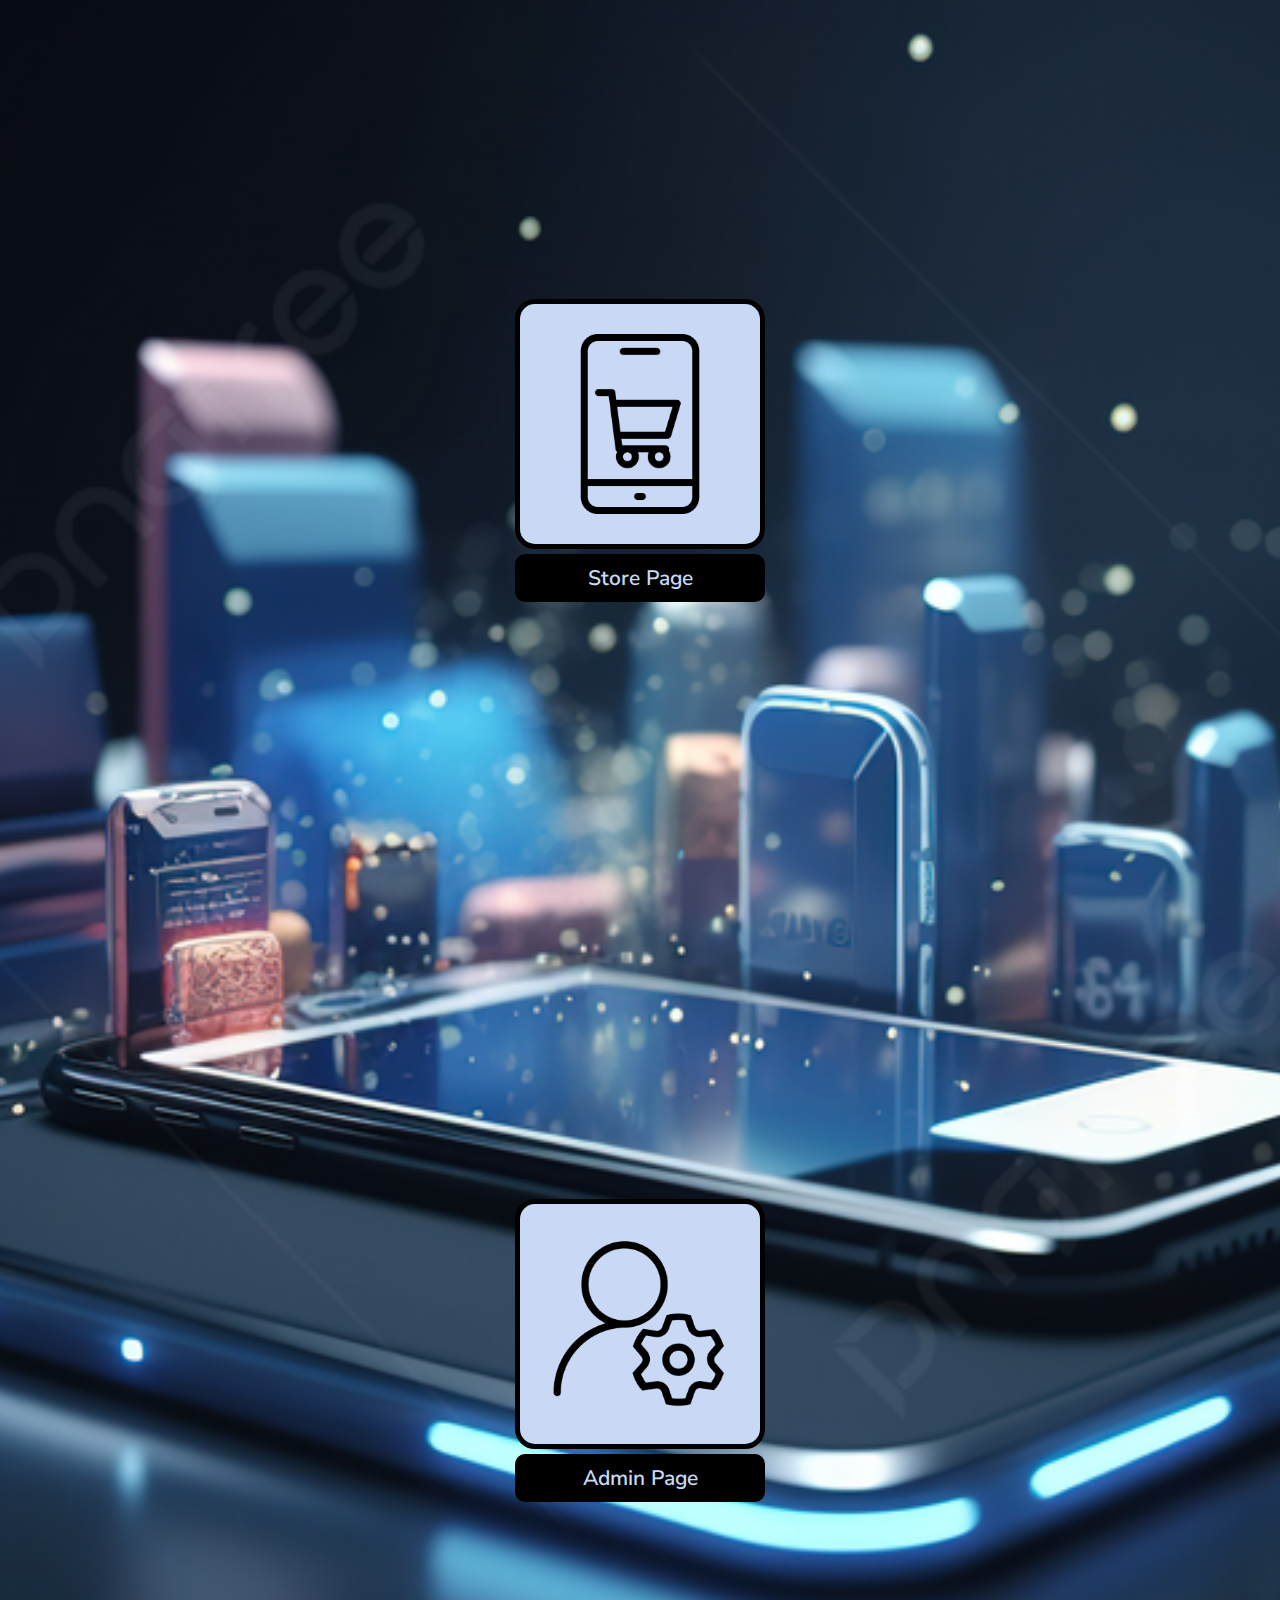
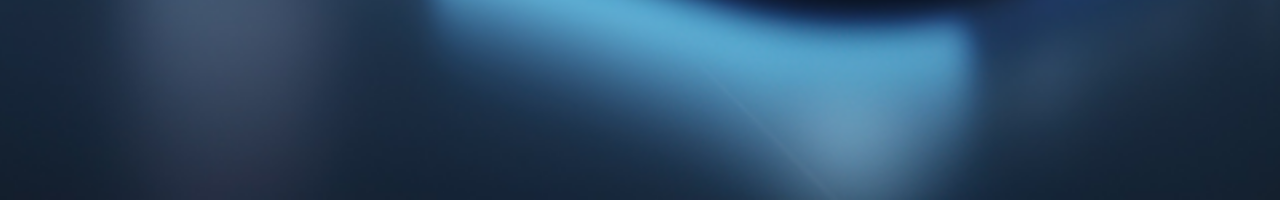
<file: index.html>
<!DOCTYPE html>
<html lang="en">

<head>
    <meta charset="UTF-8">
    <meta name="viewport" content="width=device-width, initial-scale=1.0">
    <title>Phone Store Homepage</title>

    <!-- GOOGLE FONT -->
    <link rel="preconnect" href="https://fonts.gstatic.com">
    <link href="https://fonts.googleapis.com/css2?family=Nunito+Sans:wght@300;400;600;700&display=swap"
        rel="stylesheet">

    <!-- BS 4 -->
    <link rel="stylesheet" href="https://cdn.jsdelivr.net/npm/bootstrap@4.6.2/dist/css/bootstrap.min.css"
        integrity="sha384-xOolHFLEh07PJGoPkLv1IbcEPTNtaed2xpHsD9ESMhqIYd0nLMwNLD69Npy4HI+N" crossorigin="anonymous">

    <!-- MAIN CSS -->
    <link rel="stylesheet" href="./assets/css/main.css">
</head>

<body class="indexBody">
    <div class="container">
        <div class="selectPage">
            <div class="row">
                <div class="col-12 col-md-6">
                    <div class="store">
                        <a href="./customer/view/customer.html">
                            <img src="./assets/img/phonestore.png" alt="">
                            <h2>Store Page</h2>
                        </a>
                    </div>
                </div>
                <div class="col-12 col-md-6">
                    <div class="admin">
                        <a href="./admin_Nhat/app/views/admin.html">
                            <img src="./assets/img/admin.png" alt="">
                            <h2>Admin Page</h2>
                        </a>
                    </div>
                </div>
            </div>
        </div>
    </div>



    <!-- BS 4 JS -->
    <script src="https://cdn.jsdelivr.net/npm/jquery@3.5.1/dist/jquery.slim.min.js"
        integrity="sha384-DfXdz2htPH0lsSSs5nCTpuj/zy4C+OGpamoFVy38MVBnE+IbbVYUew+OrCXaRkfj"
        crossorigin="anonymous"></script>
    <script src="https://cdn.jsdelivr.net/npm/bootstrap@4.6.2/dist/js/bootstrap.bundle.min.js"
        integrity="sha384-Fy6S3B9q64WdZWQUiU+q4/2Lc9npb8tCaSX9FK7E8HnRr0Jz8D6OP9dO5Vg3Q9ct"
        crossorigin="anonymous"></script>
</body>

</html>
</file>
<file: assets/css/main.css>
* {
  margin: 0;
  padding: 0;
  box-sizing: border-box;
}

html, body {
  font-family: "Nunito Sans", sans-serif;
  font-size: 14px;
  font-weight: 400;
  color: #656774;
  background-color: #f5f9fe;
}

.section {
  padding: 100px 0;
}

.section-title {
  margin-bottom: 70px;
  text-align: center;
  font-size: 2.25rem;
  font-weight: 700;
  color: #1d365e;
  letter-spacing: 0.015rem;
}

.indexBody {
  background-image: url(./../../../assets/img/backgroundphone.jpg);
  background-position: center;
  background-size: cover;
  background-repeat: no-repeat;
}

.selectPage .store, .selectPage .admin {
  height: 100vh;
  display: flex;
  align-items: center;
  justify-content: center;
}
.selectPage .store img, .selectPage .admin img {
  width: 250px;
  padding: 30px;
  border: 5px solid black;
  border-radius: 20px;
  background-color: #c9d8f4;
  transition: 0.5s;
}
.selectPage .store a, .selectPage .admin a {
  text-decoration: none;
  text-align: center;
  transition: 0.5s;
}
.selectPage .store a h2, .selectPage .admin a h2 {
  padding: 10px 0;
  color: #c9d8f4;
  font-weight: 600;
  background-color: black;
  border-radius: 10px;
  transition: 0.5s;
}
.selectPage .store a:hover h2, .selectPage .admin a:hover h2 {
  transform: translateY(15px);
  transition: 0.5s;
}
.selectPage .store a:hover img, .selectPage .admin a:hover img {
  transform: scale(1.1);
}
@media screen and (max-width: 767.98px) {
  .selectPage .store, .selectPage .admin {
    height: 50vh;
  }
}
.listProduct {
  padding-top: 120px;
}
.listProduct h1 {
  text-align: center;
  font-weight: 700;
  margin-bottom: 25px;
}

header {
  background-color: #2a73dd;
  box-shadow: 0 2px 4px #1d365e;
  position: fixed;
  width: 100%;
  z-index: 100;
}
header .navbar-brand {
  font-size: 1.8rem;
  font-weight: 700;
  color: #fff;
}
header .navbar-toggler-icon {
  font-size: 1.6rem;
  line-height: 1.5em;
  color: #1d365e;
}
header #phoneNavbar .nav-link {
  font-size: 1.1rem;
  font-weight: 600;
  color: #fff;
  padding: 25px;
  transition: 0.2s;
}
header #phoneNavbar .nav-link::after {
  content: "";
  width: 0;
  height: 2px;
  display: block;
  background-color: #f9d412;
  transition: 0.2s;
}
header #phoneNavbar .nav-link:hover {
  font-size: 1.1rem;
  font-weight: 600;
  color: #f9d412;
}
header #phoneNavbar .nav-link:hover::after {
  width: 100%;
}
header #phoneNavbar .active .nav-link {
  font-size: 1.1rem;
  font-weight: 600;
  color: #f9d412;
}
header #phoneNavbar .active .nav-link::after {
  width: 100%;
}
header #phoneNavbar .btnCart {
  display: flex;
  align-items: center;
  justify-content: center;
}

@media screen and (max-width: 991.98px) {
  header #phoneNavbar .nav-link {
    text-align: center;
  }
  header #phoneNavbar .nav-link:hover::after {
    width: 0;
  }
  header #phoneNavbar .active .nav-link::after {
    width: 0;
  }
}
.myCarousel {
  padding: 225px 0;
  background-color: white;
}
.myCarousel #phoneCarousel img {
  width: 100%;
}
.myCarousel #phoneCarousel .carousel-caption {
  color: #121212;
  justify-content: center;
  top: 50% !important;
  transform: translateY(-50%);
}
.myCarousel #phoneCarousel .carousel-caption h5 {
  font-size: 70px;
  font-weight: 700;
  color: #2a73dd;
}
.myCarousel #phoneCarousel .carousel-caption p {
  font-size: 1.8rem;
  font-weight: 600;
  color: #212121;
}

@media screen and (max-width: 1199.98px) {
  .myCarousel #phoneCarousel .carousel-caption h5 {
    font-size: 44px;
  }
  .myCarousel #phoneCarousel .carousel-caption p {
    font-size: 1.1rem;
  }
}
@media screen and (max-width: 991.98px) {
  .myCarousel #phoneCarousel img {
    width: 100%;
  }
  .myCarousel #phoneCarousel .carousel-caption {
    top: 30% !important;
  }
  .myCarousel #phoneCarousel .carousel-caption h5 {
    font-size: 24px;
  }
  .myCarousel #phoneCarousel .carousel-caption p {
    font-size: 14px;
  }
  .myCarousel #phoneCarousel .carousel-caption .btnInfo {
    margin-bottom: 8px;
    transform: scale(0.8);
  }
  .myCarousel #phoneCarousel .carousel-caption .btnBuy {
    transform: scale(0.8);
  }
}
.footerPhone {
  padding: 60px 0;
  background-color: #2a73dd;
  color: #f5f9fe;
}
.footerPhone .nav-link {
  font-size: 1.8rem;
  font-weight: 600;
  color: #f5f9fe;
  margin-left: 13px;
  transition: 0.2s;
}
.footerPhone .nav-link:hover {
  transform: scale(1.3);
  color: #f9d412;
}

#btnCart {
  font-size: 1.8rem;
  padding: 10px;
  color: #fff;
  background-color: #2a73dd;
  border: transparent;
  transition: 0.2s;
  position: relative;
}
#btnCart:hover {
  color: #f9d412;
}

.btnInfo {
  background-color: #2a73dd;
  padding: 13.5px 44px;
  border: 2px solid #2a73dd;
  border-radius: 8px;
  letter-spacing: 0.03rem;
  font-size: 14px;
  font-weight: 600;
  color: #f5f9fe;
  box-shadow: 0 3px 6px #c9d8f4;
  transition: 0.5s;
}
.btnInfo:hover {
  background: #f5f9fe;
  border-color: #2a73dd;
  color: #2a73dd;
}

.btnBuy {
  background-color: transparent;
  padding: 13.5px 44px;
  border: 2px solid #2a73dd;
  border-radius: 8px;
  letter-spacing: 0.03rem;
  font-size: 14px;
  font-weight: 600;
  color: #2a73dd;
  box-shadow: 0 3px 6px #c9d8f4;
  transition: 0.5s;
}
.btnBuy:hover {
  background: #2a73dd;
  border-color: #2a73dd;
  color: #fff;
}

.btnAddToCart {
  background-color: #2196f3;
  padding: 0 0;
  border: 2px solid #2196f3;
  border-radius: 8px;
  letter-spacing: 0.015rem;
  color: #fff;
  font-size: 1.8rem;
  transition: 0.2s;
}
.btnAddToCart i {
  display: inline-block;
  padding: 13px;
}
.btnAddToCart:hover {
  background: #fff;
  border-color: #2196f3;
  color: #2196f3;
  transform: translateY(-5px);
}

.btnCartItem {
  display: inline-block;
  width: 20px;
  height: 20px;
  line-height: 20px;
  text-align: center;
  font-size: 10px;
  transition: 0.2s;
  margin: 0 10px;
  background-color: #dddada;
  padding: 0 0;
  border: none;
  border-radius: 50%;
  letter-spacing: 0;
}
.btnCartItem:hover {
  background: #2a73dd;
  border-color: #f5f9fe;
  color: #f5f9fe;
}

#btnDeleteItem {
  border-radius: 50%;
}
#btnDeleteItem:hover {
  background: white;
  border-color: red;
  color: red;
}

.cardPhone {
  box-shadow: 6px 6px 12px #e2ebfc, -6px -6px 12px #fff;
  background-color: #f5f9fe;
  border: none;
  border-radius: 12px;
  padding: 20px;
  margin-bottom: 30px;
}
.cardPhone img {
  box-shadow: 6px 6px 12px #e2ebfc, -6px -6px 12px #fff;
  border-radius: 12px;
  transform: scale(0.9);
}
.cardPhone .cardPhone__title {
  font-size: 24px;
  font-weight: 700;
  color: #2a73dd;
}
.cardPhone .cardPhone__text {
  font-size: 1.1rem;
  font-weight: 600;
  color: #1d365e;
}
.cardPhone .cardPhone__rating {
  color: #f9d412;
}

.loader {
  border: 16px solid #f3f3f3; /* Light grey */
  border-top: 16px solid #3498db; /* Blue */
  border-radius: 50%;
  width: 120px;
  height: 120px;
  animation: spin 2s linear infinite;
}

@keyframes spin {
  0% {
    transform: rotate(0deg);
  }
  100% {
    transform: rotate(360deg);
  }
}
#cartModal #cartModalLabel {
  font-size: 24px;
  font-weight: 700;
  color: #1d365e;
}
#cartModal p {
  font-size: 1.6rem;
  font-weight: 600;
  color: #1d365e;
}
#cartModal p span {
  color: #2a73dd;
}

#cartNoti {
  display: inline-block;
  position: absolute;
  top: 5px;
  right: 0px;
  font-size: 14px;
  font-weight: 600;
  background-color: red;
  width: 18px;
  height: 18px;
  line-height: 18px;
  text-align: center;
  border-radius: 50%;
}/*# sourceMappingURL=main.css.map */
</file>
